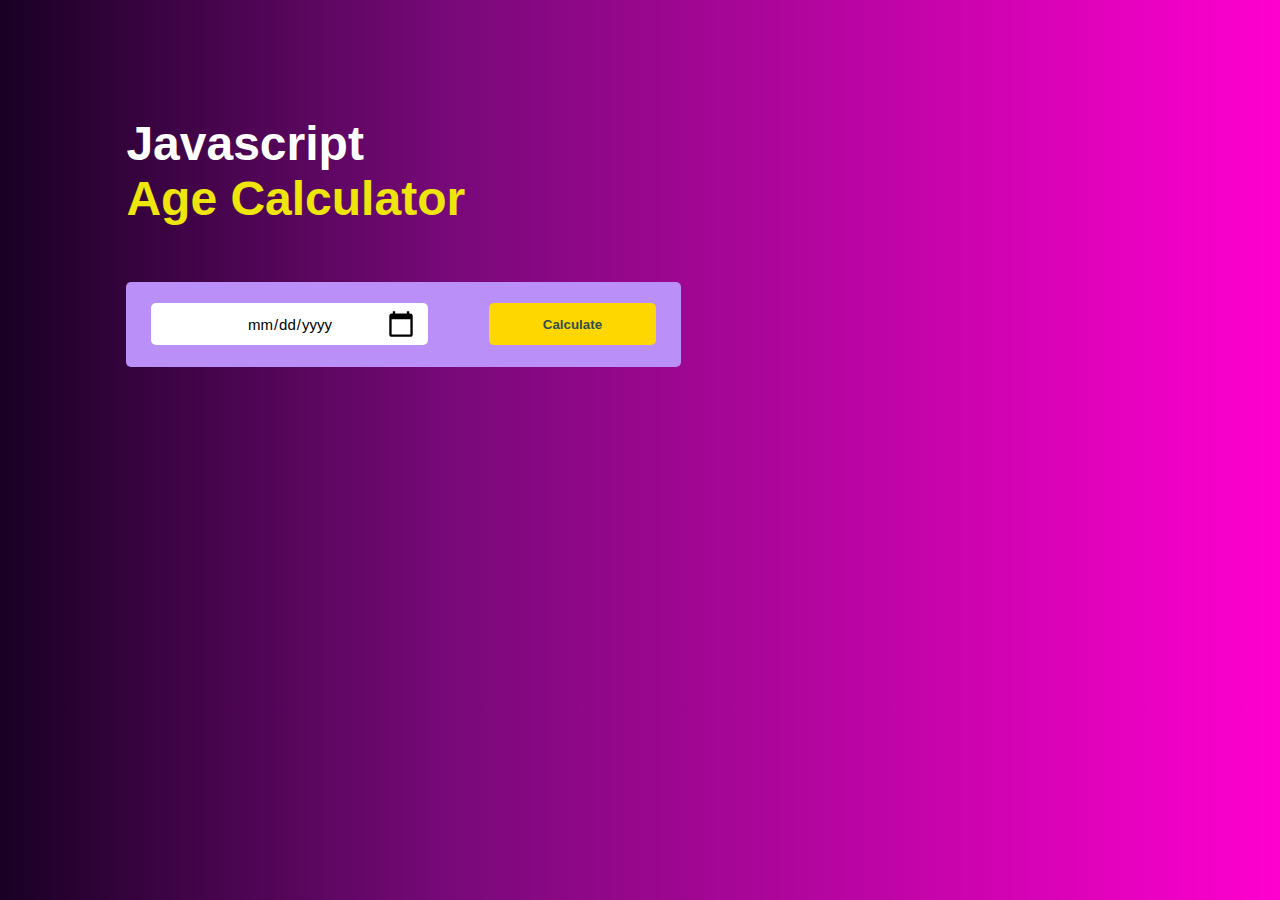
<file: Age Calculator App/index.html>
<!DOCTYPE html>
<html lang="en">
<head>
    <meta charset="UTF-8">
    <meta name="viewport" content="width=device-width, initial-scale=1.0">
    <title>Age Calculator App</title>

    <!-- --------------------------------------stylesheet--------------------------------------------------- -->

    <link rel="stylesheet" href="styles.css">

    <!-- --------------------------------------font-awesome--------------------------------------------------- -->

    <!-- ---------------------------------------favicon-------------------------------------------------- -->


</head>
<body>

    <div class="container">
        <div class="heading">
            
            <h1>Javascript
                 <br><span>Age Calculator</span>
            </h1>

        </div>
        
        <div class="date-container">
            <input type="date" id="date">
            <button id="calc">Calculate</button>
        </div>

        <p id="result"></p>
    </div>
    

    <!-- -------------------------------------script---------------------------------------------------- -->

    <script src="main.js"></script>

</body>
</html>
</file>
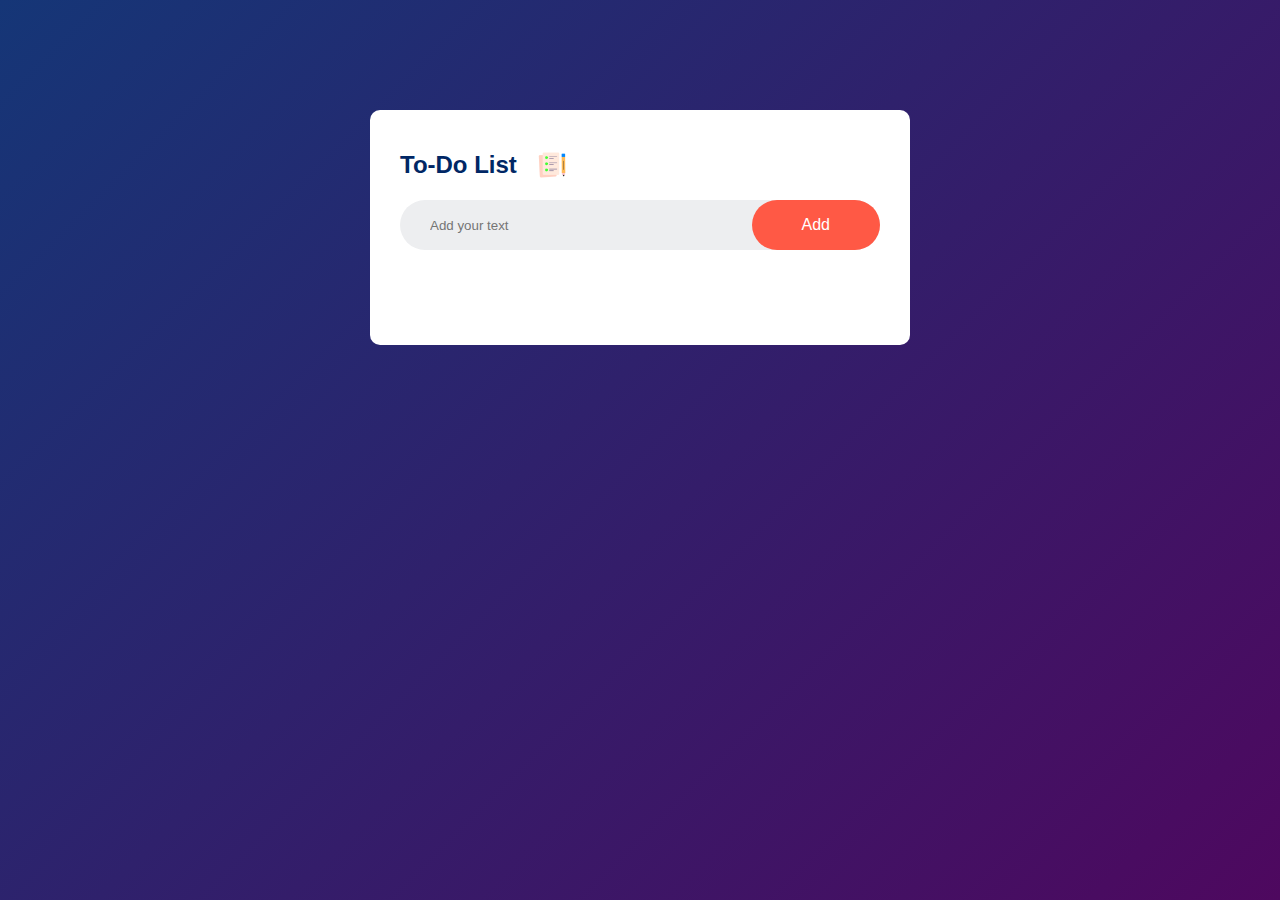
<file: To Do List App/index.html>
<!DOCTYPE html>
<html lang="en">
<head>
    <meta charset="UTF-8">
    <meta name="viewport" content="width=device-width, initial-scale=1.0">

    <!-- --------------------------------------------------stylesheet-------------------------------------------- -->

    <link rel="stylesheet" href="styles.css">


    <title>To Do List App</title>

</head>
<body>
    <div class="container">
        <div class="todo-app">
            <h2>To-Do List <img src="img/icon.png" alt=""></h2>
            <div class="row">
                <input type="text" id="input-box" placeholder="Add your text">
                <button> Add </button>
            </div>
            <ul id="list-container">
                <!-- <li class="checked">Task 1</li>
                <li>Task 2</li>
                <li>Task 3</li> -->
            </ul>

        </div>

    </div>
    
</body>

<!-----------------------------------script------------------------------------>

<script src="main.js"></script>
</html>
</file>
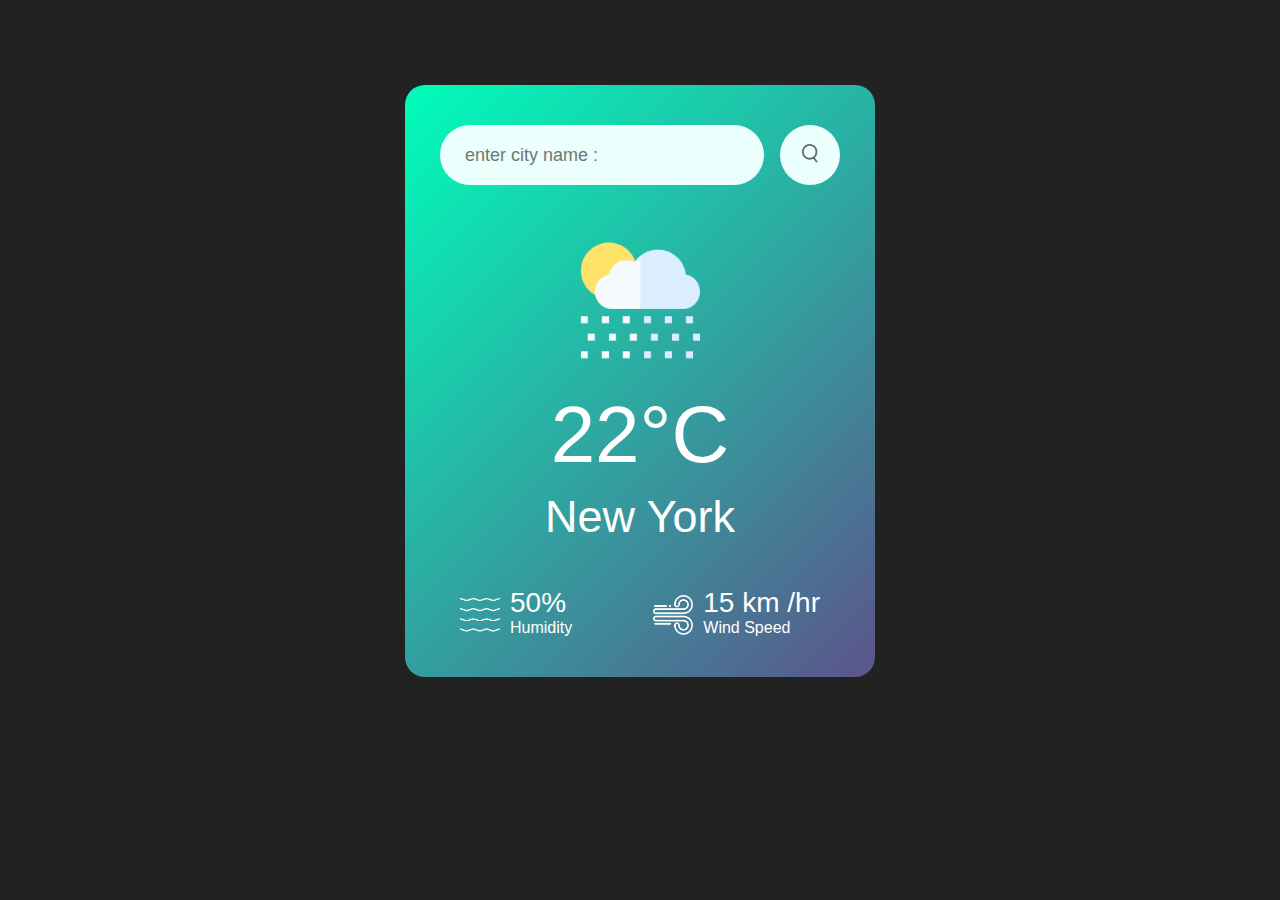
<file: Weather App/index.html>
<!DOCTYPE html>
<html lang="en">
<head>
    <meta charset="UTF-8">
    <meta name="viewport" content="width=device-width, initial-scale=1.0">
    <title>Weather App</title>

    <!-- =============================================== STYLESHEET ========================================== -->

    <link rel="stylesheet" href="styles.css">


</head>
<body>

    <div class="card">
        <div class="search">
            <input type="text" placeholder="enter city name :"  spellcheck="false">
            <button id="search_btn"><img src="img/search.png" alt="search icon"></button>
        </div>
        <div class="weather">
            <img class="weather-icon" src="img/rain.png"  alt="wheather-icon">
            <h1 class="temp"> 22°C</h1>
            <h2 class="city">New York</h2>
            <div class="details">
                <div class="col">
                    <img src="img/humidity.png" alt="">
                    <div>
                        <p class="humidity"> 50% </p>
                        <p> Humidity </p>
                    </div>
                </div>

                <div class="col">
                    <img src="img/wind.png" alt="">
                    <div>
                        <p class="wind"> 15 km /hr </p>
                        <p> Wind Speed </p>
                    </div>
                </div>
    </div>

    
</body>
</html>
</file>
<file: Age Calculator App/styles.css>
*{
    margin: 0;
    padding: 0;
    font-family: 'Segoe UI', Tahoma, Geneva, Verdana, sans-serif;
    box-sizing: border-box;
}

:root {
    --blue-violet: #8A2BE2;
    --indigo: #4B0082;
    --gradient-start: #8A2BE2;
    --gradient-end: #4B0082;
    --gold: #eee60b;
    --white: #FFFFFF;
    --light-blue-violet: #BA8FF7;
    --dark-slate-grey: #2F4F4F;
}


body{

    background: linear-gradient(90deg, rgba(25,0,36,1) 0%, rgba(120,9,121,1) 35%, rgba(255,0,207,1) 100%);
    color: var(--dark-slate-grey);
}

.container{

    margin: 8%;
    width: 100%;
    max-width: 700px;
    padding: 14px 24px;
    align-items: center;
    height: 500px;


}

.heading{
    height: 35%;
}

h1{
    color: var(--white);
    font-size: 48px;
    font-weight: 600;
    

}

span{
   
    color: var(--gold);
    font-weight: 700;

}

.date-container{
    width: 85%;
    height: 18%;
    background: var(--light-blue-violet);
    border-radius: 5px;
    border: none;
    outline: none;
    display: flex;
    align-items: center;
    justify-content: space-between;
}

button{
    background: gold;
    color: var(--dark-slate-grey);
    outline: none;
    border: none;
    border-radius: 5px;
    margin-right: 25px;
    width: 30%;
    height: 50%;
    font-weight: 700;
    cursor: pointer;
}

button:hover{
    background: #ddd956;
}

.date-container input[type = date]{
    outline: none;
    border: none;
    border-radius: 5px;
    margin-left: 25px;
    width: 50%;
    height: 50%;
    text-align: center;
    font-size: 15px;
    font-weight: 500;
    position: relative;


}

.date-container input::-webkit-calendar-picker-indicator {
    top: 0;
    left: 0;
    right: 0;
    bottom: 0;
    width: auto;
    height: auto;
    position: absolute;
    background-position: calc(100% - 10px);
    background-size: 30px;
    cursor: pointer;
    
}


#result{
    font-size: 20px;
    color: #ddd956;
    margin-top: 20px;
    font-style: italic;
}
</file>
<file: To Do List App/styles.css>
*{
    margin: 0;
    padding: 0;
    font-family: cursive, sans-serif;

    box-sizing: border-box;
}

.container{
    width: 100%;
    min-height: 100vh;
    background: linear-gradient(135deg,#153677,#4e085f);
    padding: 10px;
    scroll-behavior: smooth;
}

.todo-app{
    width: 100%;
    max-width: 540px;
    background: white;
    margin: 100px auto 20px;
    padding: 40px 30px 70px;
    border-radius: 10px;
}

.todo-app h2{
    color: #002765;
    display: flex;
    align-items: center;
    margin-bottom: 20px;
}

.todo-app h2 img{
   width:30px;
   margin-left: 20px;
}

.row{
    display: flex;
    align-items: center;
    justify-content: space-between;
    background: #edeef0;
    border-radius: 30px;
    padding-left: 20px;
    margin-bottom: 25px;
}

input{
    flex: 1;
    border: none;
    outline: none;
    background: transparent;
    padding: 10px;
}

button{
    border: none;
    outline:none;
    padding: 16px 50px;
    background: #ff5945;
    color: #fff;
    font-size: 16px;
    cursor: pointer;
    border-radius: 40px;
}

button:hover{
    background: #f81f06;

}


ul li {
    list-style: none;
    font-size: 17px;
    padding: 12px 8px 12px 50px;
    user-select: none;
    cursor: pointer;
    position: relative;
}

ul li::before{
    content: '';
    position: absolute;
    height: 28px;
    width: 28px;
    border-radius: 50%;
    background-image: url(img/unchecked.png);
    background-size: cover;
    background-position: center;
    top: 12px;
    left: 8px;
}

ul li.checked{
    color: #555;
    text-decoration: line-through;
}

ul li.checked::before{
    background-image: url(img/checked.png);
}
</file>
<file: Weather App/styles.css>
*{
    margin: 0;
    padding: 0;
    font-family: 'Poppins',sans-serif;
    box-sizing: border-box;
}

body{
    background-color: #222;
}

.card{
    width: 90%;
    max-width: 470px;
    background: linear-gradient(135deg, #00feba, #5b548a);
    color: #fff;
    border-radius: 20px;
    margin: 85px auto 0;
    padding: 40px 35px;
    text-align: center;
}

.search {
    width: 100%;
    display: flex;
    align-items: center;
    justify-content: space-between;

}

.search input {
    border: 0;
    outline: 0;
    background: #ebfffc;
    color: #555;
    padding: 10px 25px;
    height: 60px;
    border-radius: 30px;
    flex: 1;
    margin-right: 16px;
    font-size: 18px;
}

#search_btn{
    border: 0;
    outline: 0;
    background: #ebfffc;
    border-radius: 50%;
    width: 60px;
    height: 60px;
    cursor: pointer;
}

.search button img {
    width: 16px;
}


.weather-icon {
    width: 170px;
    margin-top: 30px;
}

.weather h1 {
    font-size: 80px;
    font-weight: 500;
}

.weather h2 {
    font-size: 45px;
    font-weight: 400;
    margin-top: 10px;
}

.humidity,
.wind{
    font-size: 28px;
    margin-top: -6px;
}

.details{
    display: flex;
    align-items: center;
    justify-content: space-between;
    padding: 0 20px;
    margin-top: 50px;
}

.col {
    display: flex;
    align-items: center;
    text-align: left;
}

.col img{
    width: 40px;
    margin-right: 10px;
}
</file>
